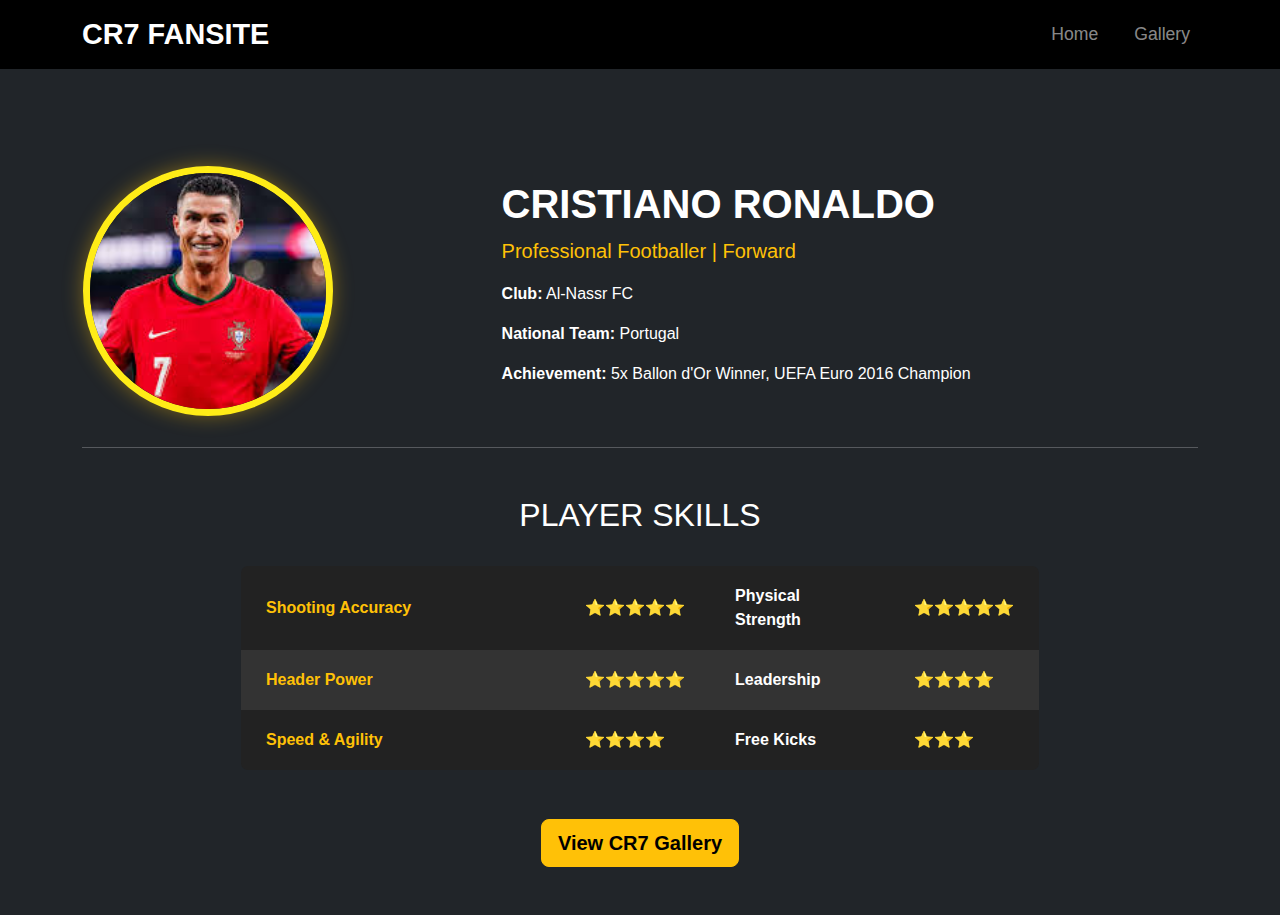
<file: index.html>
<!doctype html>
<html lang="th">
<head>
    <meta charset="utf-8">
    <meta name="viewport" content="width=device-width, initial-scale=1">
    <title>CR7 Fansite - Cristiano Ronaldo</title>
    <link href="https://cdn.jsdelivr.net/npm/bootstrap@5.3.3/dist/css/bootstrap.min.css" rel="stylesheet">
    <link rel="stylesheet" href="styles.css">
</head>
<body class="bg-dark text-white">
    <nav class="navbar navbar-expand-lg navbar-dark bg-black sticky-top">
        <div class="container">
            <a class="navbar-brand fw-bold" href="#">CR7 FANSITE</a>
            <div class="collapse navbar-collapse justify-content-end">
                <ul class="navbar-nav">
                    <li class="nav-item"><a class="nav-link" href="index.html">Home</a></li>
                    <li class="nav-item"><a class="nav-link" href="gallery.html">Gallery</a></li>
                </ul>
            </div>
        </div>
    </nav>

    <section class="container mt-5 pt-5">
        <table class="profile-table">
            <tr>
                <td>
                    <img src="cr7-1.jpg" class="profile-pic" alt="Cristiano Ronaldo Profile">
                </td>
                <td class="profile-info">
                    <h1 class="text-uppercase fw-bold">Cristiano Ronaldo</h1>
                    <p class="fs-5 color-gold">Professional Footballer | Forward</p>
                    <p><strong>Club:</strong> Al-Nassr FC</p>
                    <p><strong>National Team:</strong> Portugal</p>
                    <p><strong>Achievement:</strong> 5x Ballon d'Or Winner, UEFA Euro 2016 Champion</p>
                </td>
            </tr>
        </table>
        <hr class="border-light">
    </section>

    <section class="container my-5">
        <h2 class="text-uppercase mb-4 text-center">Player Skills</h2>
        <table class="table table-dark skill-table mx-auto">
            <tr>
                <td><b>Shooting Accuracy</b></td>
                <td>⭐⭐⭐⭐⭐</td>
                <td><b>Physical Strength</b></td>
                <td>⭐⭐⭐⭐⭐</td>
            </tr>
            <tr>
                <td><b>Header Power</b></td>
                <td>⭐⭐⭐⭐⭐</td>
                <td><b>Leadership</b></td>
                <td>⭐⭐⭐⭐</td>
            </tr>
            <tr>
                <td><b>Speed & Agility</b></td>
                <td>⭐⭐⭐⭐</td>
                <td><b>Free Kicks</b></td>
                <td>⭐⭐⭐</td>
            </tr>
        </table>
        
        <div class="text-center mt-5">
            <a href="gallery.html" class="btn btn-warning btn-lg fw-bold">View CR7 Gallery</a>
        </div>
    </section>

    <script src="https://cdn.jsdelivr.net/npm/bootstrap@5.3.3/dist/js/bootstrap.bundle.min.js"></script>
</body>
</html>
</file>
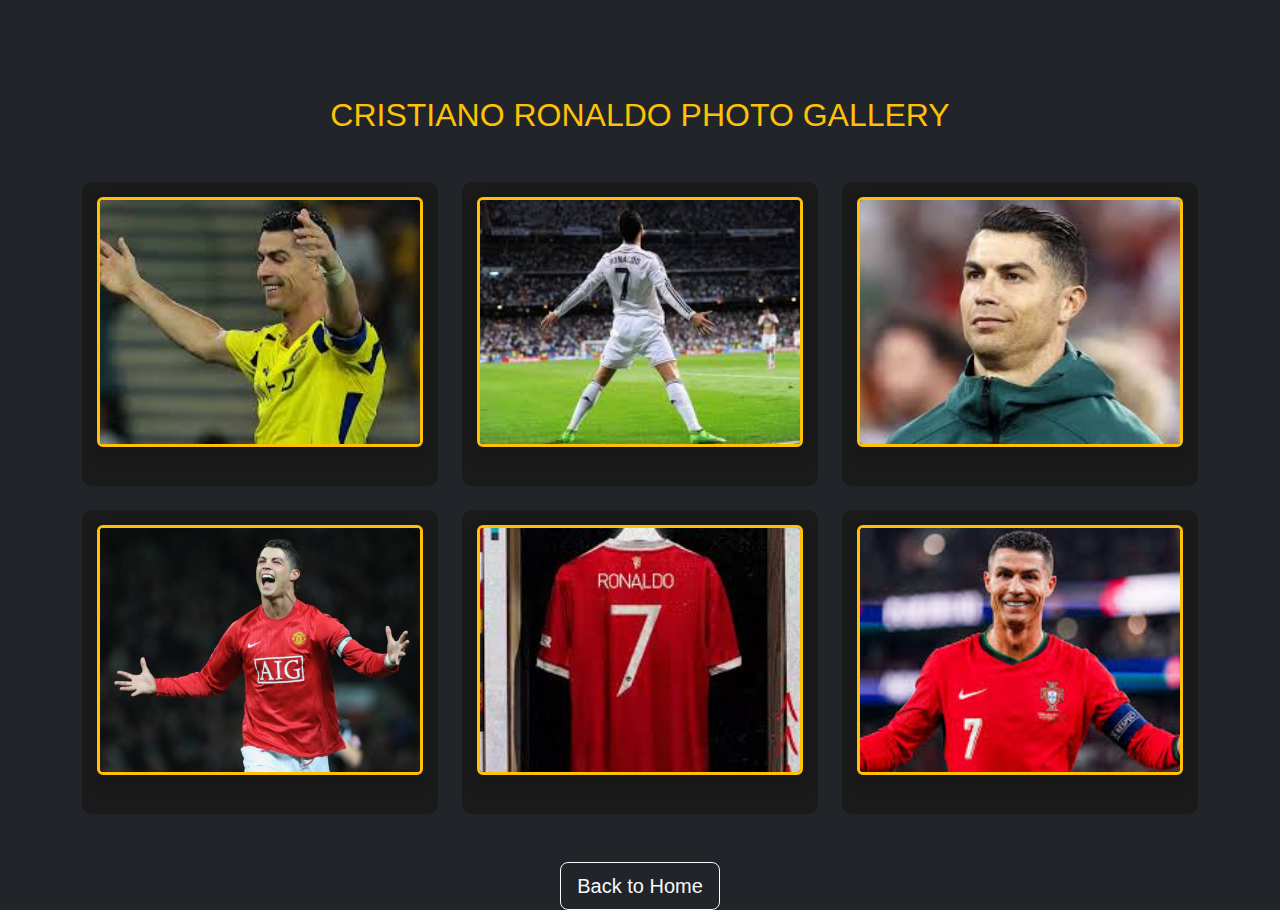
<file: gallery.html>
<!doctype html>
<html lang="th">
<head>
    <meta charset="utf-8">
    <title>CR7 Gallery</title>
    <link href="https://cdn.jsdelivr.net/npm/bootstrap@5.3.3/dist/css/bootstrap.min.css" rel="stylesheet">
    <link rel="stylesheet" href="styles.css">
</head>
<body class="bg-dark text-white">
    <div class="container mt-5 pt-5">
        <h2 class="text-center mb-5 text-uppercase color-gold">Cristiano Ronaldo Photo Gallery</h2>
        
        <div class="row g-4">
            <div class="col-md-4">
                <div class="gallery-item">
                    <img src="cr7-3.jpg" class="img-fluid rounded shadow" alt="CR7 Action Shot 1">
                    <p class="text-center mt-2"></p>
                </div>
            </div>
            <div class="col-md-4">
                <div class="gallery-item">
                    <img src="cr7-4.jpg" class="img-fluid rounded shadow" alt="CR7 Action Shot 2">
                    <p class="text-center mt-2"></p>
                </div>
            </div>
            <div class="col-md-4">
                <div class="gallery-item">
                    <img src="cr7-5.jpg" class="img-fluid rounded shadow" alt="CR7 Action Shot 3">
                    <p class="text-center mt-2"></p>
                </div>
            </div>
            <div class="col-md-4">
                <div class="gallery-item">
                    <img src="cr7-6.jpg" class="img-fluid rounded shadow" alt="CR7 Action Shot 4">
                    <p class="text-center mt-2"></p>
                </div>
            </div>
            <div class="col-md-4">
                <div class="gallery-item">
                    <img src="cr7-7.jpg" class="img-fluid rounded shadow" alt="CR7 Action Shot 5">
                    <p class="text-center mt-2"></p>
                </div>
            </div>
            <div class="col-md-4">
                <div class="gallery-item">
                    <img src="cr7-1.jpg" class="img-fluid rounded shadow" alt="CR7 Action Shot 6">
                    <p class="text-center mt-2"></p>
                </div>
            </div>
        </div>

        <div class="text-center mt-5">
            <a href="index.html" class="btn btn-outline-light btn-lg">Back to Home</a>
        </div>
    </div>
</body>
</html>
</file>
<file: styles.css>
body {
    font-family: 'Arial', sans-serif;
}

/* ตกแต่งรูปวงกลม */
.profile-pic {
    width: 250px;
    height: 250px;
    border-radius: 50%; /* รูปวงกลม */
    object-fit: cover;
    border: 7px solid #ffec17; /* สีทอง */
    box-shadow: 0 0 20px rgba(255, 193, 7, 0.4); /* เงาเรืองแสงสีทอง */
}

/* Challenge: ทำให้รูปกับ Text ห่างกัน */
.profile-info {
    padding-left: 60px; /* เพิ่มระยะห่าง */
    vertical-align: middle;
}

.profile-table {
    width: 100%;
    margin-bottom: 30px;
}

.color-gold {
    color: #ffc107 !important;
}

/* จัดสไตล์ตาราง Skill */
.skill-table {
    max-width: 800px; /* จำกัดความกว้างของตารางสกิล */
    margin-top: 30px;
    border: 1px solid #ffc107;
    border-radius: 8px;
    overflow: hidden; /* เพื่อให้ border-radius แสดงผลดีกับ border */
}

.skill-table td {
    padding: 18px 25px;
    border: none; /* ลบเส้นแบ่งช่องตารางออก */
    vertical-align: middle;
    background-color: #222; /* พื้นหลังเข้มขึ้น */
}

.skill-table tr:nth-child(even) td {
    background-color: #333; /* สลับสีพื้นหลังแถว */
}

.skill-table td:first-child {
    font-weight: bold;
    color: #ffc107;
    width: 40%; /* กำหนดความกว้างให้คอลัมน์แรก */
}

/* จัดการรูปภาพในหน้า Gallery ให้เท่ากันทุกรูป */
.gallery-item img {
    width: 100%;            /* ให้ความกว้างเต็มกรอบ col-md-4 */
    height: 250px;          /* กำหนดความสูงคงที่ (ปรับตัวเลขได้ตามชอบ) */
    object-fit: cover;      /* สำคัญมาก: เพื่อให้รูปขยายเต็มช่องโดยไม่เสียสัดส่วน (ไม่เบี้ยว) */
    object-position: center; /* ให้จุดกึ่งกลางของรูปอยู่ตรงกลางเสมอ */
    border: 3px solid #ffc107;
    border-radius: 10px;
    transition: all 0.3s ease;
}

/* เอฟเฟกต์เมื่อเอาเมาส์ไปชี้ที่รูป */
.gallery-item img:hover {
    border-color: #fff;
    transform: scale(1.02); /* ขยายรูปขึ้นเล็กน้อยตอน Hover */
}

/* ตกแต่งกรอบ Gallery เพิ่มเติม */
.gallery-item {
    background-color: #1a1a1a;
    padding: 10px;
    border-radius: 12px;
    height: 100%;           /* ให้กรอบแต่ละอันสูงเท่ากันด้วย */
    display: flex;
    flex-direction: column;
}

/* Gallery Item Styling */
.gallery-item {
    background-color: #1a1a1a;
    padding: 15px;
    border-radius: 10px;
    transition: transform 0.3s ease, box-shadow 0.3s ease;
}

.gallery-item:hover {
    transform: translateY(-5px);
    box-shadow: 0 10px 20px rgba(255, 193, 7, 0.2);
}

.gallery-item img {
    border: 3px solid #ffc107;
}

/* Navbar */
.navbar-brand {
    font-size: 1.8rem;
}

.nav-link {
    font-size: 1.1rem;
    margin-left: 20px;
}
</file>
